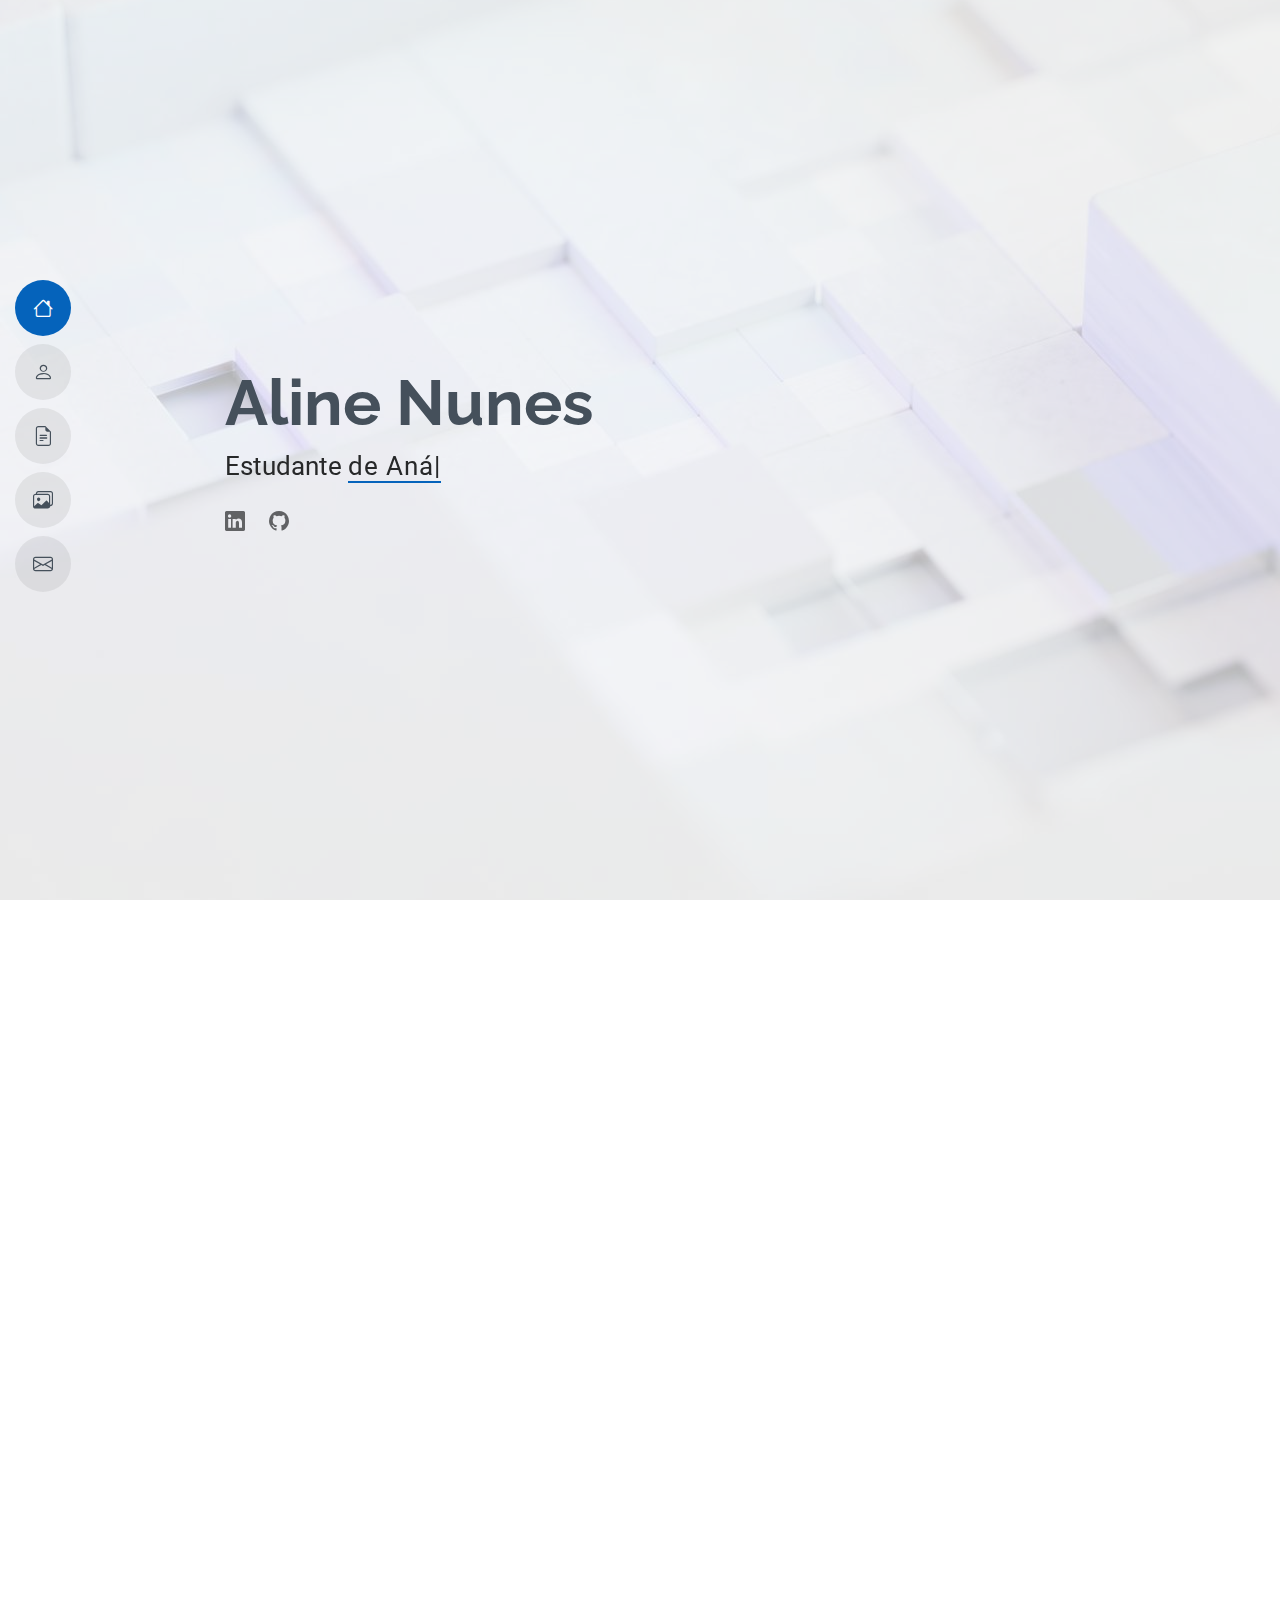
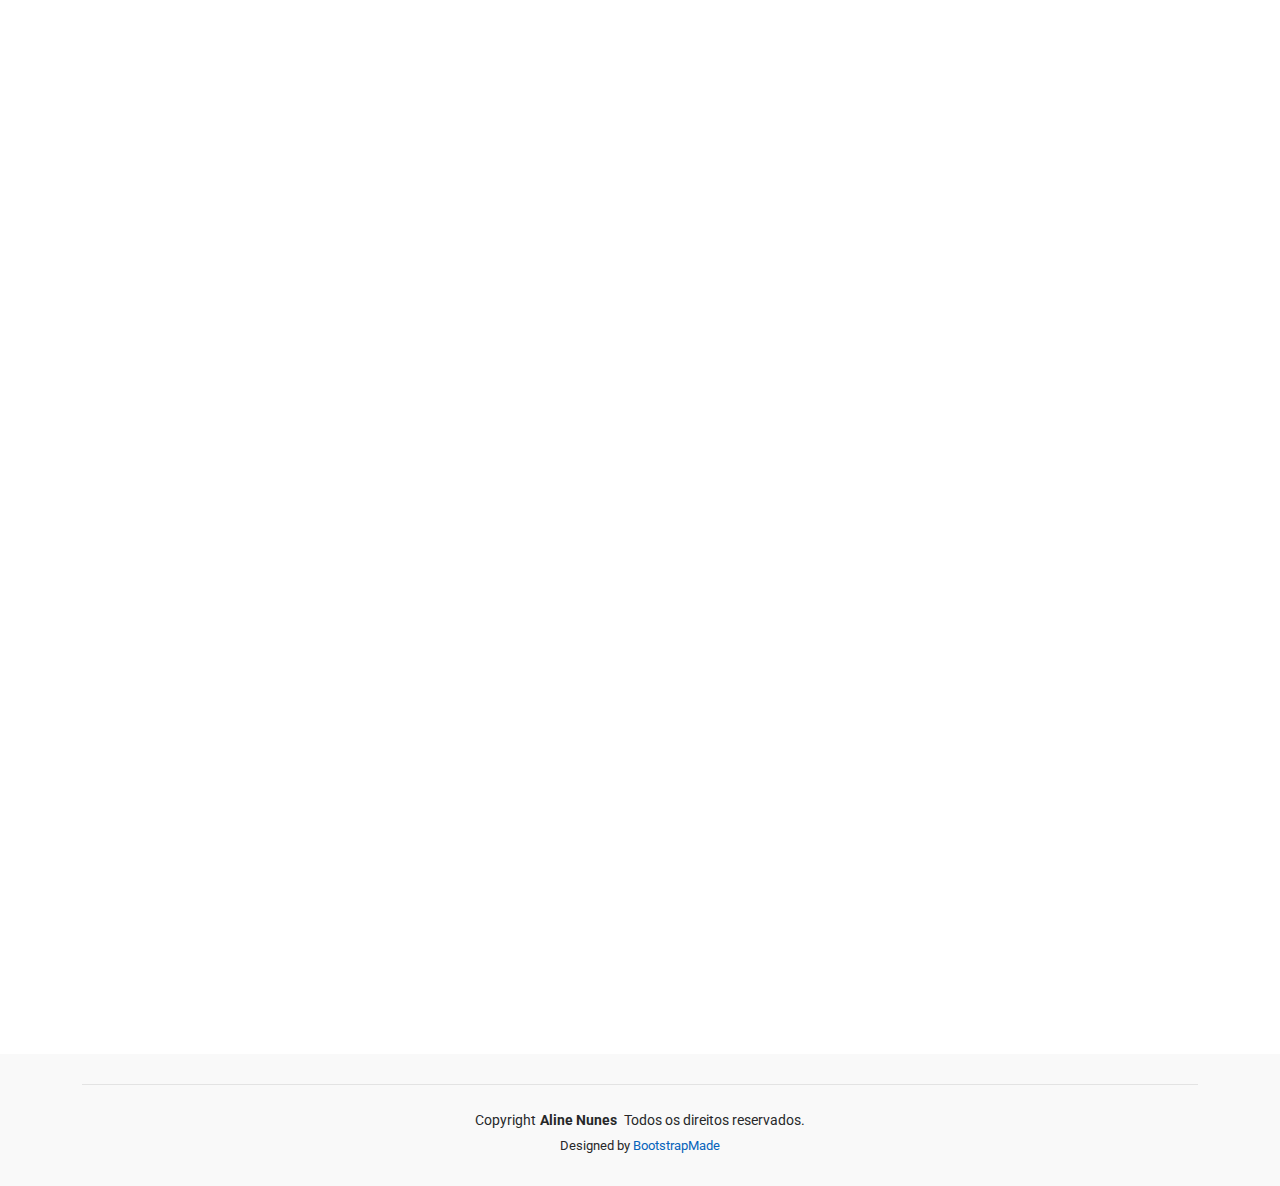
<file: index.html>
<!DOCTYPE html>
<html lang="pt-br">

<head>
  <meta charset="utf-8">
  <meta content="width=device-width, initial-scale=1.0" name="viewport">
  <title>Aline Nunes</title>
  <meta content="" name="description">
  <meta content="" name="keywords">

  <!-- Favicons -->
  <link href="assets/img/favicon.png" rel="icon">
  <link href="assets/img/apple-touch-icon.png" rel="apple-touch-icon">

  <!-- Fonts -->
  <link href="https://fonts.googleapis.com" rel="preconnect">
  <link href="https://fonts.gstatic.com" rel="preconnect" crossorigin>
  <link
    href="https://fonts.googleapis.com/css2?family=Roboto:ital,wght@0,100;0,300;0,400;0,500;0,700;0,900;1,100;1,300;1,400;1,500;1,700;1,900&family=Poppins:ital,wght@0,100;0,200;0,300;0,400;0,500;0,600;0,700;0,800;0,900;1,100;1,200;1,300;1,400;1,500;1,600;1,700;1,800;1,900&family=Raleway:ital,wght@0,100;0,200;0,300;0,400;0,500;0,600;0,700;0,800;0,900;1,100;1,200;1,300;1,400;1,500;1,600;1,700;1,800;1,900&display=swap"
    rel="stylesheet">

  <!-- Vendor CSS Files -->
  <link href="assets/vendor/bootstrap/css/bootstrap.min.css" rel="stylesheet">
  <link href="assets/vendor/bootstrap-icons/bootstrap-icons.css" rel="stylesheet">
  <link href="assets/vendor/aos/aos.css" rel="stylesheet">
  <link href="assets/vendor/glightbox/css/glightbox.min.css" rel="stylesheet">
  <link href="assets/vendor/swiper/swiper-bundle.min.css" rel="stylesheet">

  <!-- Main CSS File -->
  <link href="assets/css/main.css" rel="stylesheet">

  <!-- =======================================================
  * Template Name: MyResume
  * Template URL: https://bootstrapmade.com/free-html-bootstrap-template-my-resume/
  * Updated: Jun 29 2024 with Bootstrap v5.3.3
  * Author: BootstrapMade.com
  * License: https://bootstrapmade.com/license/
  ======================================================== -->
</head>

<body class="index-page">

  <header id="header" class="header d-flex flex-column justify-content-center">

    <i class="header-toggle d-xl-none bi bi-list"></i>

    <nav id="navmenu" class="navmenu">
      <ul>
        <li><a href="#hero" class="active"><i class="bi bi-house navicon"></i><span>Início</span></a></li>
        <li><a href="#about"><i class="bi bi-person navicon"></i><span>Sobre mim</span></a></li>
        <li><a href="#resume"><i class="bi bi-file-earmark-text navicon"></i><span>Resumo</span></a></li>
        <li><a href="#portfolio"><i class="bi bi-images navicon"></i><span>Portfolio</span></a></li>
        <li><a href="#contact"><i class="bi bi-envelope navicon"></i><span>Contato</span></a></li>
      </ul>
    </nav>

  </header>

  <main class="main">

    <!-- Hero Section -->
    <section id="hero" class="hero section light-background">

      <img src="assets/img/bg-geo.jpg" alt="">

      <div class="container" data-aos="zoom-out">
        <div class="row justify-content-center">
          <div class="col-lg-9">
            <h2>Aline Nunes</h2>
            <p>Estudante <span class="typed" data-typed-items="de Análise e Desenvolvimento de Sistemas"></span><span
                class="typed-cursor typed-cursor--blink" aria-hidden="true"></span></p>
            <div class="social-links">
              <a href="https://www.linkedin.com/in/aline-nunes-dev/" target="_blank"><i class="bi bi-linkedin"></i></a>
              <a href="https://github.com/alinenunesf" target="_blank"><i class="bi bi-github"></i></a>
            </div>
          </div>
        </div>
      </div>

    </section><!-- /Hero Section -->

    <!-- About Section -->
    <section id="about" class="about section">
      <div class="container" data-aos="fade-up" data-aos-delay="100">

        <div class="row gy-4 justify-content-center">
          <div class="col-lg-4">
            <img src="assets/img/fotoeu.jpg" class="img-fluid" alt="">
          </div>
          <div class="col-lg-8 content">
            <h2>Sobre mim!</h2>
            <p class="fst-italic py-3">
              Oi! Meu nome é Aline Nunes, tenho 27 anos e sou estudante de Análise e Desenvolvimento de Sistemas. Esta é
              minha segunda graduação, pois anteriormente me formei em Enfermagem e me especializei em Centro Cirúrgico.
              Minha transição de carreira para a área de tecnologia surgiu do meu interesse por inovação e soluções
              digitais, aliadas à minha experiência em ambientes dinâmicos e de alta responsabilidade. Atualmente, estou
              aprimorando minhas habilidades em tecnologias front-end, mas meu grande objetivo é me tornar uma dev
              full-stack.
            </p>
            </p>
            <div class="row">
              <div class="col-lg-6">
                <ul>
                  <li><i class="bi bi-chevron-right"></i> <strong>Aniversário:</strong> <span>31 de Maio de 1997</span>
                  </li>
                  <li><i class="bi bi-chevron-right"></i> <strong>Website:</strong> <span>www.example.com</span></li>
                  <li><i class="bi bi-chevron-right"></i> <strong>Celular:</strong> <span>(81) 9 9973-7153</span></li>
                  <li><i class="bi bi-chevron-right"></i> <strong>Cidade:</strong> <span>Recife, PE</span></li>
                </ul>
              </div>
              <div class="col-lg-6">
                <ul>
                  <li><i class="bi bi-chevron-right"></i> <strong>Idade:</strong> <span>27</span></li>
                  <li><i class="bi bi-chevron-right"></i> <strong>Escolaridade:</strong> <span>Estudante</span></li>
                  <li><i class="bi bi-chevron-right"></i> <strong>Email:</strong> <span>alinenunes3105@gmail.com</span>
                  </li>
                  <li><i class="bi bi-chevron-right"></i> <strong>Freelance:</strong> <span>Disponível</span></li>
                </ul>
              </div>
            </div>
            <p class="py-3">
              Estou em busca de uma oportunidade de estágio para aplicar meus conhecimentos, aprender com profissionais
              experientes e contribuir com soluções criativas e eficientes.
            </p>
          </div>
        </div>

      </div>

    </section><!-- /About Section -->


    <!-- Skills Section -->
    <section id="skills" class="skills section">

      <!-- Section Title -->
      <div class="container section-title" data-aos="fade-up">
        <h2>Skills</h2>
      </div><!-- End Section Title -->

      <div class="container" data-aos="fade-up" data-aos-delay="100">

        <div class="row skills-content skills-animation">

          <div class="col-lg-6">

            <div class="progress">
              <span class="skill"><span>HTML</span> <i class="val">70%</i></span>
              <div class="progress-bar-wrap">
                <div class="progress-bar" role="progressbar" aria-valuenow="70" aria-valuemin="0" aria-valuemax="100">
                </div>
              </div>
            </div><!-- End Skills Item -->

            <div class="progress">
              <span class="skill"><span>CSS</span> <i class="val">70%</i></span>
              <div class="progress-bar-wrap">
                <div class="progress-bar" role="progressbar" aria-valuenow="70" aria-valuemin="0" aria-valuemax="100">
                </div>
              </div>
            </div><!-- End Skills Item -->

            <div class="progress">
              <span class="skill"><span>JavaScript</span> <i class="val">45%</i></span>
              <div class="progress-bar-wrap">
                <div class="progress-bar" role="progressbar" aria-valuenow="45" aria-valuemin="0" aria-valuemax="100">
                </div>
              </div>
            </div><!-- End Skills Item -->

          </div>

          <div class="col-lg-6">

            <div class="progress">
              <span class="skill"><span>Python</span> <i class="val">30%</i></span>
              <div class="progress-bar-wrap">
                <div class="progress-bar" role="progressbar" aria-valuenow="30" aria-valuemin="0" aria-valuemax="100">
                </div>
              </div>
            </div><!-- End Skills Item -->

            <div class="progress">
              <span class="skill"><span>Java</span> <i class="val">20%</i></span>
              <div class="progress-bar-wrap">
                <div class="progress-bar" role="progressbar" aria-valuenow="20" aria-valuemin="0" aria-valuemax="100">
                </div>
              </div>
            </div><!-- End Skills Item -->

            <div class="progress">
              <span class="skill"><span>Photoshop</span> <i class="val">55%</i></span>
              <div class="progress-bar-wrap">
                <div class="progress-bar" role="progressbar" aria-valuenow="55" aria-valuemin="0" aria-valuemax="100">
                </div>
              </div>
            </div><!-- End Skills Item -->

          </div>

        </div>

      </div>

    </section><!-- /Skills Section -->

    <!-- Resume Section -->
    <section id="resume" class="resume section">

      <!-- Section Title -->
      <div class="container section-title" data-aos="fade-up">
        <h2>Resumo</h2>
        <p>Curso o segundo período de ADS na Faculdade UniAmérica Descomplica, na modalidade de estudo a
          distância. Em conjunto, ja realizei alguns cursos voltados para o front-end e também para o back-end.</p>
      </div><!-- End Section Title -->

      <div class="container">

        <div class="row">

          <div class="col-lg-6" data-aos="fade-up" data-aos-delay="100">
            <h3 class="resume-title">Educação</h3>
            <div class="resume-item">
              <h4>Análise e Desenvolvimento de Sistemas</h4>
              <h5>2024 - 2027</h5>
              <p><em>UniAmérica Descomplica</em></p>
            </div><!-- Edn Resume Item -->

          </div>

          <div class="col-lg-6" data-aos="fade-up" data-aos-delay="200">
            <h3 class="resume-title">Cursos</h3>
            <div class="resume-item">
              <ul>
                <li>Lógica de Programação - Udemy</li>
                <li>Imersão front-end - Alura</li>
                <li>HTML5 + CCS3 - Gustavo Guanabara</li>
                <li>HTML e CSS: ambientes de desenvolvimento, estrutura de arquivos e tags - Alura</li>
                <li>JavaScript - Gustavo Guanabara</li>
                <li>Python: do excel à análise de dados - Alura</li>
                <li>Backend com Java - Santander Universidades + DIO</li>
                <li>Semana do Pyhton na prática - Empowerdata</li>
              </ul>
            </div><!-- Edn Resume Item -->

          </div>

        </div>

      </div>

    </section><!-- /Resume Section -->

    <!-- Portfolio Section -->
    <section id="portfolio" class="portfolio section">

      <!-- Section Title -->
      <div class="container section-title" data-aos="fade-up">
        <h2>Portfolio</h2>
        <p>Alguns do projetos front-end que construi durante os cursos que realizei.</p>
      </div><!-- End Section Title -->

      <div class="container">

        <div class="isotope-layout" data-default-filter="*" data-layout="masonry" data-sort="original-order">


          <div class="row gy-4 isotope-container" data-aos="fade-up" data-aos-delay="200">

            <div class="col-lg-4 col-md-6 portfolio-item isotope-item filter-app">
              <img src="assets/img/portfolio/android.png" class="img-fluid" alt="">
              <div class="portfolio-info">
                <h4>Android</h4>
                <p>História do mascote do Android</p>
                <a href="https://alinenunesf.github.io/projeto-android/" target="_blank" title="More Details"
                  class="details-link"><i class="bi bi-link-45deg"></i></a>
              </div>
            </div><!-- End Portfolio Item -->

            <div class="col-lg-4 col-md-6 portfolio-item isotope-item filter-product">
              <img src="assets/img/portfolio/cordel.jpg" class="img-fluid" alt="">
              <div class="portfolio-info">
                <h4>Cordel</h4>
                <p>Um cordel de Milton Duarte</p>
                <a href="https://alinenunesf.github.io/projeto-cordel/" target="_blank title="More Details" class="details-link"><i
                    class="bi bi-link-45deg"></i></a>
              </div>
            </div><!-- End Portfolio Item -->

            <div class="col-lg-4 col-md-6 portfolio-item isotope-item filter-branding">
              <img src="assets/img/portfolio/login.jpg" class="img-fluid" alt="">
              <div class="portfolio-info">
                <h4>Login</h4>
                <p>Página de login</p>
                <a href="https://alinenunesf.github.io/projeto-login/" target="_blank title="More Details" class="details-link"><i
                    class="bi bi-link-45deg"></i></a>
              </div>
            </div><!-- End Portfolio Item -->

            <div class="col-lg-4 col-md-6 portfolio-item isotope-item filter-product">
              <img src="assets/img/portfolio/cartas.png" class="img-fluid" alt="">
              <div class="portfolio-info">
                <h4>Cartas</h4>
                <p>Cartas de yu-gi-oh. Ao clicar na carta, ela fica em modo de defesa.</p>
                <a href="https://alinenunesf.github.io/projeto-yu-gi-oh/" target="_blank" title="More Details" class="details-link"><i
                    class="bi bi-link-45deg"></i></a>
              </div>
            </div><!-- End Portfolio Item -->


            <div class="col-lg-4 col-md-6 portfolio-item isotope-item filter-app">
              <img src="assets/img/portfolio/spotify.png" class="img-fluid" alt="">
              <div class="portfolio-info">
                <h4>Spotify</h4>
                <p>Landing page do spotify</p>
                <a href="https://alinenunesf.github.io/projeto-spotify/" target="_blank" title="More Details" class="details-link"><i
                    class="bi bi-link-45deg"></i></a>
              </div>
            </div><!-- End Portfolio Item -->
          </div><!-- End Portfolio Container -->

        </div>

      </div>

    </section><!-- /Portfolio Section -->

    <!-- Contact Section -->
    <section id="contact" class="contact section">

      <!-- Section Title -->
      <div class="container section-title" data-aos="fade-up">
        <h2>Contato</h2>
        <p>Caso se interesse, pode entrar em contato comigo!</p>
      </div><!-- End Section Title -->

      <div class="container" data-aos="fade" data-aos-delay="100">

        <div class="col gy-4">

          <div class="row-lg-4">

            <div class="info-item d-flex" data-aos="fade-up" data-aos-delay="300">
              <i class="bi bi-telephone flex-shrink-0"></i>
              <div>
                <h3>Ligue</h3>
                <p>(81) 9 9973-7153</p>
              </div>
            </div><!-- End Info Item -->

            <div class="info-item d-flex" data-aos="fade-up" data-aos-delay="400">
              <i class="bi bi-envelope flex-shrink-0"></i>
              <div>
                <h3>Mande um e-mail</h3>
                <p>alinenunes3105@gmail.com</p>
              </div>
            </div><!-- End Info Item -->

          </div>

  </main>

  <footer id="footer" class="footer position-relative light-background">
    <div class="container">
      <div class="copyright">
        <span>Copyright</span><strong class="px-1 sitename">Aline Nunes</strong> <span>Todos os direitos
          reservados.</span>
      </div>
      <div class="credits">
        Designed by <a href="https://bootstrapmade.com/">BootstrapMade</a>
      </div>
    </div>

  </footer>

  <!-- Scroll Top -->
  <a href="#" id="scroll-top" class="scroll-top d-flex align-items-center justify-content-center"><i
      class="bi bi-arrow-up-short"></i></a>

  <!-- Preloader -->
  <div id="preloader"></div>

  <!-- Vendor JS Files -->
  <script src="assets/vendor/bootstrap/js/bootstrap.bundle.min.js"></script>
  <script src="assets/vendor/php-email-form/validate.js"></script>
  <script src="assets/vendor/aos/aos.js"></script>
  <script src="assets/vendor/typed.js/typed.umd.js"></script>
  <script src="assets/vendor/purecounter/purecounter_vanilla.js"></script>
  <script src="assets/vendor/waypoints/noframework.waypoints.js"></script>
  <script src="assets/vendor/glightbox/js/glightbox.min.js"></script>
  <script src="assets/vendor/imagesloaded/imagesloaded.pkgd.min.js"></script>
  <script src="assets/vendor/isotope-layout/isotope.pkgd.min.js"></script>
  <script src="assets/vendor/swiper/swiper-bundle.min.js"></script>

  <!-- Main JS File -->
  <script src="assets/js/main.js"></script>

</body>

</html>
</file>
<file: assets/css/main.css>
/**
* Template Name: MyResume
* Template URL: https://bootstrapmade.com/free-html-bootstrap-template-my-resume/
* Updated: Jun 29 2024 with Bootstrap v5.3.3
* Author: BootstrapMade.com
* License: https://bootstrapmade.com/license/
*/

/*--------------------------------------------------------------
# Font & Color Variables
# Help: https://bootstrapmade.com/color-system/
--------------------------------------------------------------*/
/* Fonts */
:root {
  --default-font: "Roboto",  system-ui, -apple-system, "Segoe UI", Roboto, "Helvetica Neue", Arial, "Noto Sans", "Liberation Sans", sans-serif, "Apple Color Emoji", "Segoe UI Emoji", "Segoe UI Symbol", "Noto Color Emoji";
  --heading-font: "Raleway",  sans-serif;
  --nav-font: "Poppins",  sans-serif;
}

/* Global Colors - The following color variables are used throughout the website. Updating them here will change the color scheme of the entire website */
:root { 
  --background-color: #ffffff; /* Background color for the entire website, including individual sections */
  --default-color: #272829; /* Default color used for the majority of the text content across the entire website */
  --heading-color: #45505b; /* Color for headings, subheadings and title throughout the website */
  --accent-color: #0563bb; /* Accent color that represents your brand on the website. It's used for buttons, links, and other elements that need to stand out */
  --surface-color: #ffffff; /* The surface color is used as a background of boxed elements within sections, such as cards, icon boxes, or other elements that require a visual separation from the global background. */
  --contrast-color: #ffffff; /* Contrast color for text, ensuring readability against backgrounds of accent, heading, or default colors. */
}

/* Nav Menu Colors - The following color variables are used specifically for the navigation menu. They are separate from the global colors to allow for more customization options */
:root {
  --nav-color: #45505b;  /* The default color of the main navmenu links */
  --nav-hover-color: #0563bb; /* Applied to main navmenu links when they are hovered over or active */
  --nav-mobile-background-color: #ffffff; /* Used as the background color for mobile navigation menu */
  --nav-dropdown-background-color: #ffffff; /* Used as the background color for dropdown items that appear when hovering over primary navigation items */
  --nav-dropdown-color: #212529; /* Used for navigation links of the dropdown items in the navigation menu. */
  --nav-dropdown-hover-color: #0563bb; /* Similar to --nav-hover-color, this color is applied to dropdown navigation links when they are hovered over. */
}

/* Color Presets - These classes override global colors when applied to any section or element, providing reuse of the sam color scheme. */

.light-background {
  --background-color: #f9f9f9;
  --surface-color: #ffffff;
}

.dark-background {
  --background-color: #060606;
  --default-color: #ffffff;
  --heading-color: #ffffff;
  --surface-color: #252525;
  --contrast-color: #ffffff;
}

/* Smooth scroll */
:root {
  scroll-behavior: smooth;
}

/*--------------------------------------------------------------
# General Styling & Shared Classes
--------------------------------------------------------------*/
body {
  color: var(--default-color);
  background-color: var(--background-color);
  font-family: var(--default-font);
}

a {
  color: var(--accent-color);
  text-decoration: none;
  transition: 0.3s;
}

a:hover {
  color: color-mix(in srgb, var(--accent-color), transparent 25%);
  text-decoration: none;
}

h1,
h2,
h3,
h4,
h5,
h6 {
  color: var(--heading-color);
  font-family: var(--heading-font);
}

/* PHP Email Form Messages
------------------------------*/
.php-email-form .error-message {
  display: none;
  background: #df1529;
  color: #ffffff;
  text-align: left;
  padding: 15px;
  margin-bottom: 24px;
  font-weight: 600;
}

.php-email-form .sent-message {
  display: none;
  color: #ffffff;
  background: #059652;
  text-align: center;
  padding: 15px;
  margin-bottom: 24px;
  font-weight: 600;
}

.php-email-form .loading {
  display: none;
  background: var(--surface-color);
  text-align: center;
  padding: 15px;
  margin-bottom: 24px;
}

.php-email-form .loading:before {
  content: "";
  display: inline-block;
  border-radius: 50%;
  width: 24px;
  height: 24px;
  margin: 0 10px -6px 0;
  border: 3px solid var(--accent-color);
  border-top-color: var(--surface-color);
  animation: php-email-form-loading 1s linear infinite;
}

@keyframes php-email-form-loading {
  0% {
    transform: rotate(0deg);
  }

  100% {
    transform: rotate(360deg);
  }
}

/*--------------------------------------------------------------
# Global Header
--------------------------------------------------------------*/
.header {
  color: var(--default-color);
  position: fixed;
  top: 0;
  left: 0;
  bottom: 0;
  padding: 0 15px;
  transition: all ease-in-out 0.3s;
  overflow-y: auto;
  z-index: 997;
  min-width: 200px;
}

@media (max-width: 1199px) {
  .header {
    background-color: var(--background-color);
    border-right: 1px solid color-mix(in srgb, var(--default-color), transparent 90%);
    width: 300px;
    left: -100%;
  }
}

@media (min-width: 1200px) and (max-width: 1600px) {
  .header~main {
    margin-left: 160px;
  }

  .header~main .hero {
    margin-left: -160px;
    width: 100vw;
  }
}

.header.header-show {
  left: 0;
}

.header .header-toggle {
  color: var(--contrast-color);
  background-color: var(--accent-color);
  font-size: 22px;
  display: flex;
  align-items: center;
  justify-content: center;
  width: 40px;
  height: 40px;
  border-radius: 50%;
  cursor: pointer;
  position: fixed;
  top: 15px;
  right: 15px;
  z-index: 9999;
  transition: background-color 0.3s;
}

.header .header-toggle:hover {
  color: var(--contrast-color);
  background-color: color-mix(in srgb, var(--accent-color) 90%, white 15%);
}

/*--------------------------------------------------------------
# Navigation Menu
--------------------------------------------------------------*/
.navmenu {
  padding: 0;
  z-index: 9997;
}

.navmenu ul {
  list-style: none;
  padding: 0 0 20px 0;
  margin: 0;
  width: 140px;
}

.navmenu a,
.navmenu a:focus {
  color: var(--nav-color);
  font-family: var(--nav-font);
  display: flex;
  align-items: center;
  padding: 10px 18px;
  margin-bottom: 8px;
  font-size: 15px;
  border-radius: 50px;
  background: color-mix(in srgb, var(--default-color), transparent 92%);
  height: 56px;
  width: 100%;
  overflow: hidden;
  transition: 0.3s;
}

.navmenu a i,
.navmenu a:focus i {
  font-size: 20px;
}

.navmenu a span,
.navmenu a:focus span {
  padding: 0 5px 0 7px;
}

@media (min-width: 992px) {

  .navmenu a,
  .navmenu a:focus {
    max-width: 56px;
  }

  .navmenu a span,
  .navmenu a:focus span {
    display: none;
  }
}

.navmenu a:hover,
.navmenu .active,
.navmenu .active:focus,
.navmenu li:hover>a {
  color: var(--contrast-color);
  background: var(--nav-hover-color);
}

.navmenu a:hover,
.navmenu li:hover>a {
  max-width: 100%;
  color: var(--contrast-color);
}

.navmenu a:hover span,
.navmenu li:hover>a span {
  display: block;
}

/*--------------------------------------------------------------
# Global Footer
--------------------------------------------------------------*/
.footer {
  color: var(--default-color);
  background-color: var(--background-color);
  font-size: 14px;
  text-align: center;
  padding: 30px 0;
  position: relative;
}

.footer h3 {
  font-size: 36px;
  font-weight: 700;
  position: relative;
  padding: 0;
  margin: 0 0 15px 0;
}

.footer p {
  font-size: 15;
  font-style: italic;
  padding: 0;
  margin: 0 0 30px 0;
}

.footer .social-links {
  margin: 0 0 30px 0;
}

.footer .social-links a {
  font-size: 16px;
  display: flex;
  align-items: center;
  justify-content: center;
  background: var(--accent-color);
  color: var(--contrast-color);
  line-height: 1;
  margin: 0 4px;
  border-radius: 50%;
  text-align: center;
  width: 36px;
  height: 36px;
  transition: 0.3s;
}

.footer .social-links a:hover {
  background: color-mix(in srgb, var(--accent-color), transparent 20%);
  text-decoration: none;
}

.footer .copyright {
  padding-top: 25px;
  border-top: 1px solid color-mix(in srgb, var(--default-color), transparent 90%);
}

.footer .credits {
  font-size: 13px;
  padding-top: 5px;
}

/*--------------------------------------------------------------
# Preloader
--------------------------------------------------------------*/
#preloader {
  position: fixed;
  inset: 0;
  z-index: 999999;
  overflow: hidden;
  background: var(--background-color);
  transition: all 0.6s ease-out;
}

#preloader:before {
  content: "";
  position: fixed;
  top: calc(50% - 30px);
  left: calc(50% - 30px);
  border: 6px solid #ffffff;
  border-color: var(--accent-color) transparent var(--accent-color) transparent;
  border-radius: 50%;
  width: 60px;
  height: 60px;
  animation: animate-preloader 1.5s linear infinite;
}

@keyframes animate-preloader {
  0% {
    transform: rotate(0deg);
  }

  100% {
    transform: rotate(360deg);
  }
}

/*--------------------------------------------------------------
# Scroll Top Button
--------------------------------------------------------------*/
.scroll-top {
  position: fixed;
  visibility: hidden;
  opacity: 0;
  right: 15px;
  bottom: -15px;
  z-index: 99999;
  background-color: var(--accent-color);
  width: 44px;
  height: 44px;
  border-radius: 50px;
  transition: all 0.4s;
}

.scroll-top i {
  font-size: 24px;
  color: var(--contrast-color);
  line-height: 0;
}

.scroll-top:hover {
  background-color: color-mix(in srgb, var(--accent-color), transparent 20%);
  color: var(--contrast-color);
}

.scroll-top.active {
  visibility: visible;
  opacity: 1;
  bottom: 15px;
}

/*--------------------------------------------------------------
# Disable aos animation delay on mobile devices
--------------------------------------------------------------*/
@media screen and (max-width: 768px) {
  [data-aos-delay] {
    transition-delay: 0 !important;
  }
}

/*--------------------------------------------------------------
# Global Page Titles & Breadcrumbs
--------------------------------------------------------------*/
.page-title {
  --background-color: color-mix(in srgb, var(--default-color), transparent 96%);
  color: var(--default-color);
  background-color: var(--background-color);
  padding: 20px 0;
  position: relative;
}

.page-title h1 {
  font-size: 28px;
  font-weight: 700;
  margin: 0;
}

.page-title .breadcrumbs ol {
  display: flex;
  flex-wrap: wrap;
  list-style: none;
  padding: 0 0 10px 0;
  margin: 0;
  font-size: 14px;
  font-weight: 400;
}

.page-title .breadcrumbs ol li+li {
  padding-left: 10px;
}

.page-title .breadcrumbs ol li+li::before {
  content: "/";
  display: inline-block;
  padding-right: 10px;
  color: color-mix(in srgb, var(--default-color), transparent 70%);
}

/*--------------------------------------------------------------
# Global Sections
--------------------------------------------------------------*/
section,
.section {
  color: var(--default-color);
  background-color: var(--background-color);
  padding: 60px 0;
  overflow: clip;
}

/*--------------------------------------------------------------
# Global Section Titles
--------------------------------------------------------------*/
.section-title {
  text-align: center;
  padding-bottom: 60px;
  position: relative;
}

.section-title h2 {
  font-size: 32px;
  font-weight: 700;
  margin-bottom: 20px;
  padding-bottom: 20px;
  position: relative;
}

.section-title h2:before {
  content: "";
  position: absolute;
  display: block;
  width: 160px;
  height: 1px;
  background: color-mix(in srgb, var(--default-color), transparent 60%);
  left: 0;
  right: 0;
  bottom: 1px;
  margin: auto;
}

.section-title h2::after {
  content: "";
  position: absolute;
  display: block;
  width: 60px;
  height: 3px;
  background: var(--accent-color);
  left: 0;
  right: 0;
  bottom: 0;
  margin: auto;
}

.section-title p {
  margin-bottom: 0;
}

/*--------------------------------------------------------------
# Hero Section
--------------------------------------------------------------*/
.hero {
  width: 100%;
  min-height: 100vh;
  position: relative;
  padding: 80px 0;
  display: flex;
  align-items: center;
  justify-content: center;
}

.hero img {
  position: absolute;
  inset: 0;
  display: block;
  width: 100%;
  height: 100%;
  object-fit: cover;
  z-index: 1;
}

.hero:before {
  content: "";
  background: color-mix(in srgb, var(--background-color), transparent 30%);
  position: absolute;
  inset: 0;
  z-index: 2;
}

.hero .container {
  position: relative;
  z-index: 3;
}

.hero h2 {
  margin: 0;
  font-size: 64px;
  font-weight: 700;
}

.hero p {
  margin: 5px 0 0 0;
  font-size: 26px;
}

.hero p span {
  letter-spacing: 1px;
  border-bottom: 2px solid var(--accent-color);
}

.hero .social-links {
  margin-top: 25px;
}

.hero .social-links a {
  font-size: 20px;
  display: inline-block;
  color: color-mix(in srgb, var(--default-color), transparent 30%);
  line-height: 1;
  margin-right: 20px;
  transition: 0.3s;
}

.hero .social-links a:hover {
  color: var(--accent-color);
}

@media (max-width: 768px) {
  .hero h2 {
    font-size: 32px;
  }

  .hero p {
    font-size: 20px;
  }
}

/*--------------------------------------------------------------
# About Section
--------------------------------------------------------------*/
.about .content h2 {
  font-weight: 700;
  font-size: 30px;
}

.about .content p {
  text-align: jus;
}

.about .content ul {
  list-style: none;
  padding: 0;
}

.about .content ul li {
  margin-bottom: 20px;
  display: flex;
  align-items: center;
}

.about .content ul strong {
  margin-right: 10px;
}

.about .content ul i {
  font-size: 16px;
  margin-right: 5px;
  color: var(--accent-color);
  line-height: 0;
}

/*------------------------------------------------------------
# Skills Section
--------------------------------------------------------------*/
.skills .progress {
  height: 60px;
  display: block;
  background: none;
  border-radius: 0;
}

.skills .progress .skill {
  color: var(--heading-color);
  padding: 0;
  margin: 0 0 6px 0;
  text-transform: uppercase;
  display: block;
  font-weight: 600;
  font-family: var(--heading-font);
}

.skills .progress .skill .val {
  float: right;
  font-style: normal;
}

.skills .progress-bar-wrap {
  background: color-mix(in srgb, var(--default-color), transparent 90%);
  height: 10px;
}

.skills .progress-bar {
  width: 1px;
  height: 10px;
  transition: 0.9s;
  background-color: var(--accent-color);
}

/*--------------------------------------------------------------
# Resume Section
--------------------------------------------------------------*/
.resume .resume-title {
  color: var(--heading-color);
  font-size: 26px;
  font-weight: 700;
  margin-top: 20px;
  margin-bottom: 20px;
}

.resume .resume-item {
  padding: 0 0 20px 20px;
  margin-top: -2px;
  border-left: 2px solid var(--accent-color);
  position: relative;
}

.resume .resume-item h4 {
  line-height: 18px;
  font-size: 18px;
  font-weight: 600;
  text-transform: uppercase;
  color: color-mix(in srgb, var(--default-color), transparent 20%);
  margin-bottom: 10px;
}

.resume .resume-item h5 {
  font-size: 16px;
  padding: 5px 15px;
  display: inline-block;
  font-weight: 600;
  margin-bottom: 10px;
}

.resume .resume-item ul {
  padding-left: 20px;
}

.resume .resume-item ul li {
  padding-bottom: 10px;
}

.resume .resume-item:last-child {
  padding-bottom: 0;
}

.resume .resume-item::before {
  content: "";
  position: absolute;
  width: 16px;
  height: 16px;
  border-radius: 50px;
  left: -9px;
  top: 0;
  background: var(--background-color);
  border: 2px solid var(--accent-color);
}

/*--------------------------------------------------------------
# Portfolio Section
--------------------------------------------------------------*/


.portfolio .portfolio-item {
  position: relative;
  overflow: hidden;
}

.portfolio .portfolio-item .portfolio-info {
  opacity: 0;
  position: absolute;
  left: 12px;
  right: 12px;
  bottom: -100%;
  z-index: 3;
  transition: all ease-in-out 0.5s;
  background: color-mix(in srgb, var(--background-color), transparent 10%);
  padding: 15px;
}

.portfolio .portfolio-item .portfolio-info h4 {
  font-size: 18px;
  font-weight: 600;
  padding-right: 50px;
}

.portfolio .portfolio-item .portfolio-info p {
  color: color-mix(in srgb, var(--default-color), transparent 30%);
  font-size: 14px;
  margin-bottom: 0;
  padding-right: 50px;
}

.portfolio .portfolio-item .portfolio-info .preview-link,
.portfolio .portfolio-item .portfolio-info .details-link {
  position: absolute;
  right: 50px;
  font-size: 24px;
  top: calc(50% - 14px);
  color: color-mix(in srgb, var(--default-color), transparent 30%);
  transition: 0.3s;
  line-height: 0;
}

.portfolio .portfolio-item .portfolio-info .preview-link:hover,
.portfolio .portfolio-item .portfolio-info .details-link:hover {
  color: var(--accent-color);
}

.portfolio .portfolio-item .portfolio-info .details-link {
  right: 14px;
  font-size: 28px;
}

.portfolio .portfolio-item:hover .portfolio-info {
  opacity: 1;
  bottom: 0;
}
/*--------------------------------------------------------------
# Contact Section
--------------------------------------------------------------*/
.col.gy-4{
  margin: auto;
  display: flex;
  justify-content: center;
}

.contact .info-item {
  display: flex;
  align-items: center; 
  text-align: left; 
  margin-bottom: 20px; 
}

.contact .info-item+.info-item {
  margin-top: 40px;
}


.contact .info-item i {
  color: var(--accent-color);
  background: color-mix(in srgb, var(--accent-color), transparent 92%);
  font-size: 20px;
  width: 44px;
  height: 44px;
  display: flex;
  justify-content: center;
  align-items: center;
  border-radius: 50px;
  transition: all 0.3s ease-in-out;
  margin-right: 15px;
  
}

.contact .info-item h3 {
  padding: 0;
  font-size: 25px;
  font-weight: 700;
  margin-bottom: 5px;
  text-align: center;
  
}

.contact .info-item p {
  padding: 0;
  margin-bottom: 0;
  font-size: 18px;
  
}

.contact .info-item:hover i {
  background: var(--accent-color);
  color: var(--contrast-color);
}


/*--------------------------------------------------------------
# Portfolio Details Section
--------------------------------------------------------------*/
.portfolio-details .portfolio-details-slider img {
  width: 100%;
}

.portfolio-details .swiper-wrapper {
  height: auto;
}

.portfolio-details .swiper-button-prev,
.portfolio-details .swiper-button-next {
  width: 48px;
  height: 48px;
}

.portfolio-details .swiper-button-prev:after,
.portfolio-details .swiper-button-next:after {
  color: rgba(255, 255, 255, 0.8);
  background-color: rgba(0, 0, 0, 0.15);
  font-size: 24px;
  border-radius: 50%;
  width: 48px;
  height: 48px;
  display: flex;
  align-items: center;
  justify-content: center;
  transition: 0.3s;
}

.portfolio-details .swiper-button-prev:hover:after,
.portfolio-details .swiper-button-next:hover:after {
  background-color: rgba(0, 0, 0, 0.3);
}

@media (max-width: 575px) {

  .portfolio-details .swiper-button-prev,
  .portfolio-details .swiper-button-next {
    display: none;
  }
}

.portfolio-details .swiper-pagination {
  margin-top: 20px;
  position: relative;
}

.portfolio-details .swiper-pagination .swiper-pagination-bullet {
  width: 10px;
  height: 10px;
  background-color: color-mix(in srgb, var(--default-color), transparent 85%);
  opacity: 1;
}

.portfolio-details .swiper-pagination .swiper-pagination-bullet-active {
  background-color: var(--accent-color);
}

.portfolio-details .portfolio-info h3 {
  font-size: 22px;
  font-weight: 700;
  margin-bottom: 20px;
  padding-bottom: 20px;
  position: relative;
}

.portfolio-details .portfolio-info h3:after {
  content: "";
  position: absolute;
  display: block;
  width: 50px;
  height: 3px;
  background: var(--accent-color);
  left: 0;
  bottom: 0;
}

.portfolio-details .portfolio-info ul {
  list-style: none;
  padding: 0;
  font-size: 15px;
}

.portfolio-details .portfolio-info ul li {
  display: flex;
  flex-direction: column;
  padding-bottom: 15px;
}

.portfolio-details .portfolio-info ul strong {
  text-transform: uppercase;
  font-weight: 400;
  color: color-mix(in srgb, var(--default-color), transparent 50%);
  font-size: 14px;
}

.portfolio-details .portfolio-info .btn-visit {
  padding: 8px 40px;
  background: var(--accent-color);
  color: var(--contrast-color);
  border-radius: 50px;
  transition: 0.3s;
}

.portfolio-details .portfolio-info .btn-visit:hover {
  background: color-mix(in srgb, var(--accent-color), transparent 20%);
}

.portfolio-details .portfolio-description h2 {
  font-size: 26px;
  font-weight: 700;
  margin-bottom: 20px;
}

.portfolio-details .portfolio-description p {
  padding: 0;
}
/*
# Starter Section Section
--------------------------------------------------------------*/
.starter-section {
  /* Add your styles here */
}
</file>
